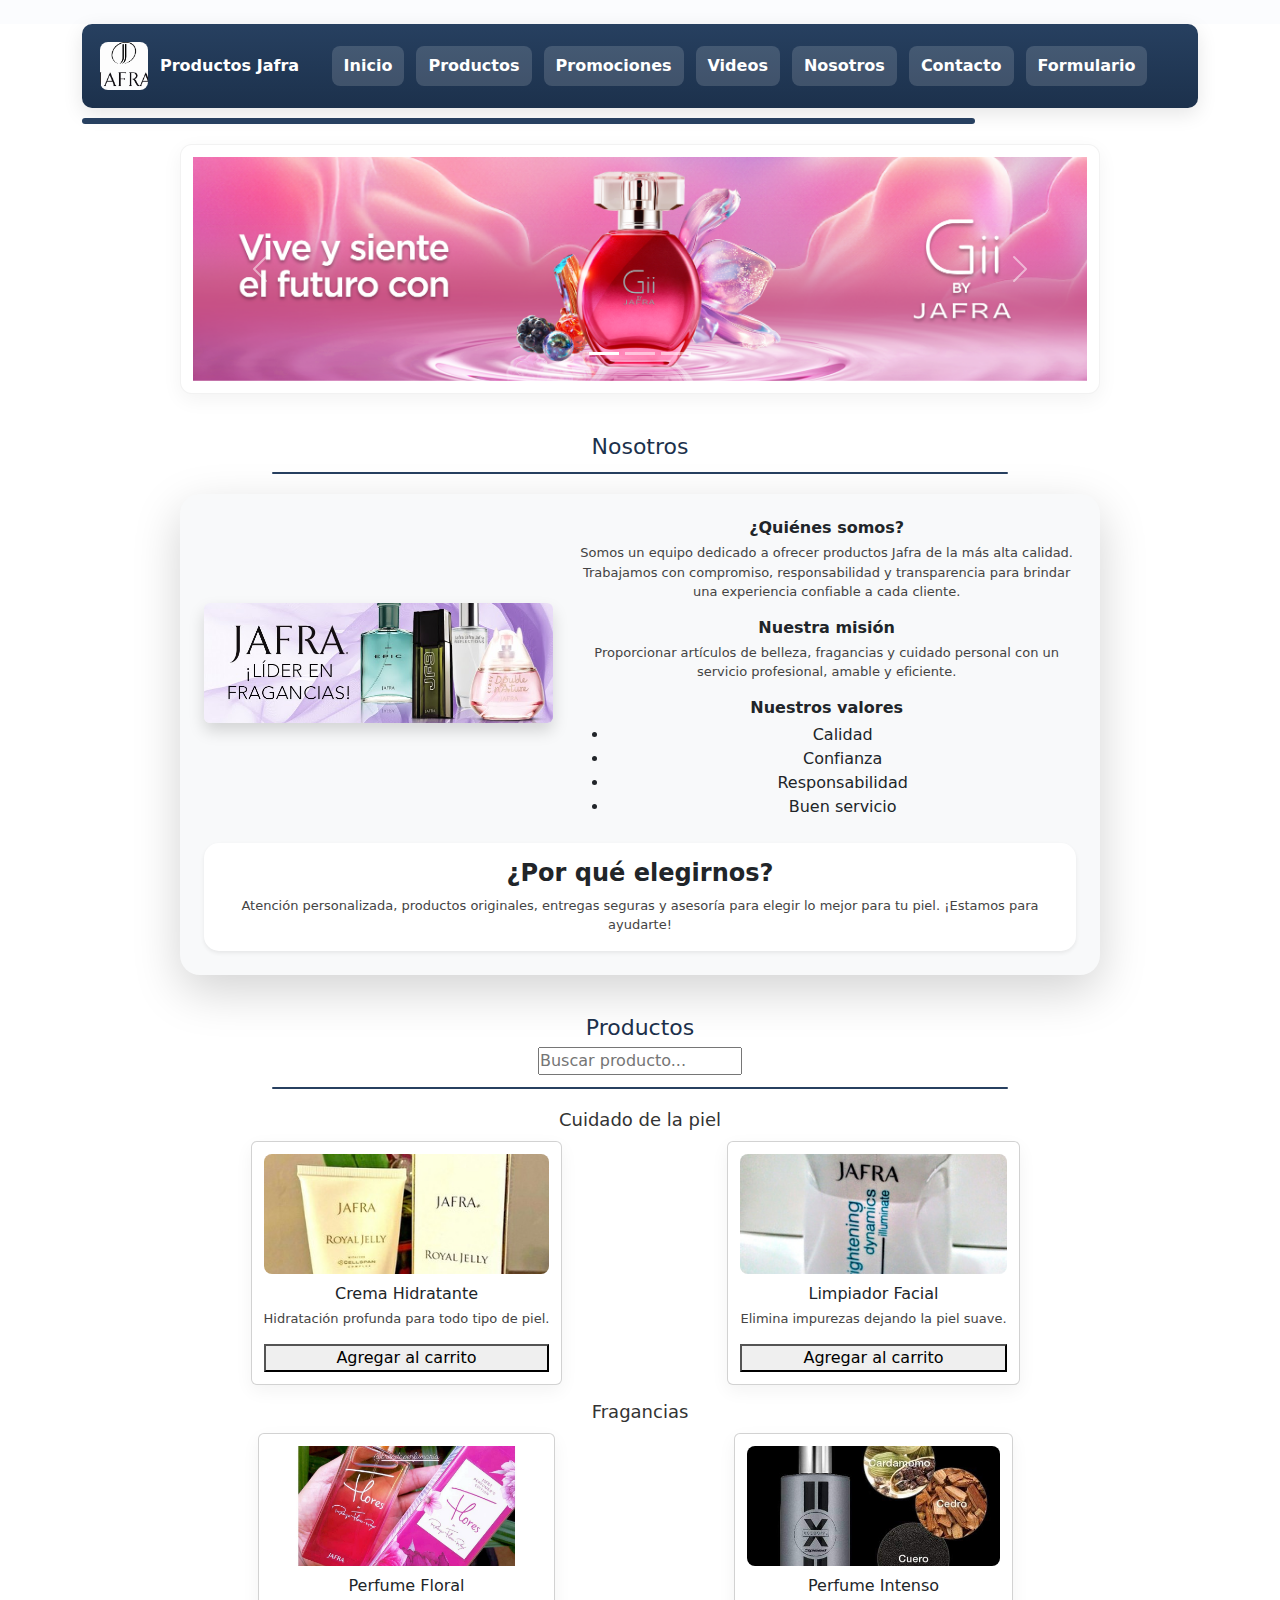
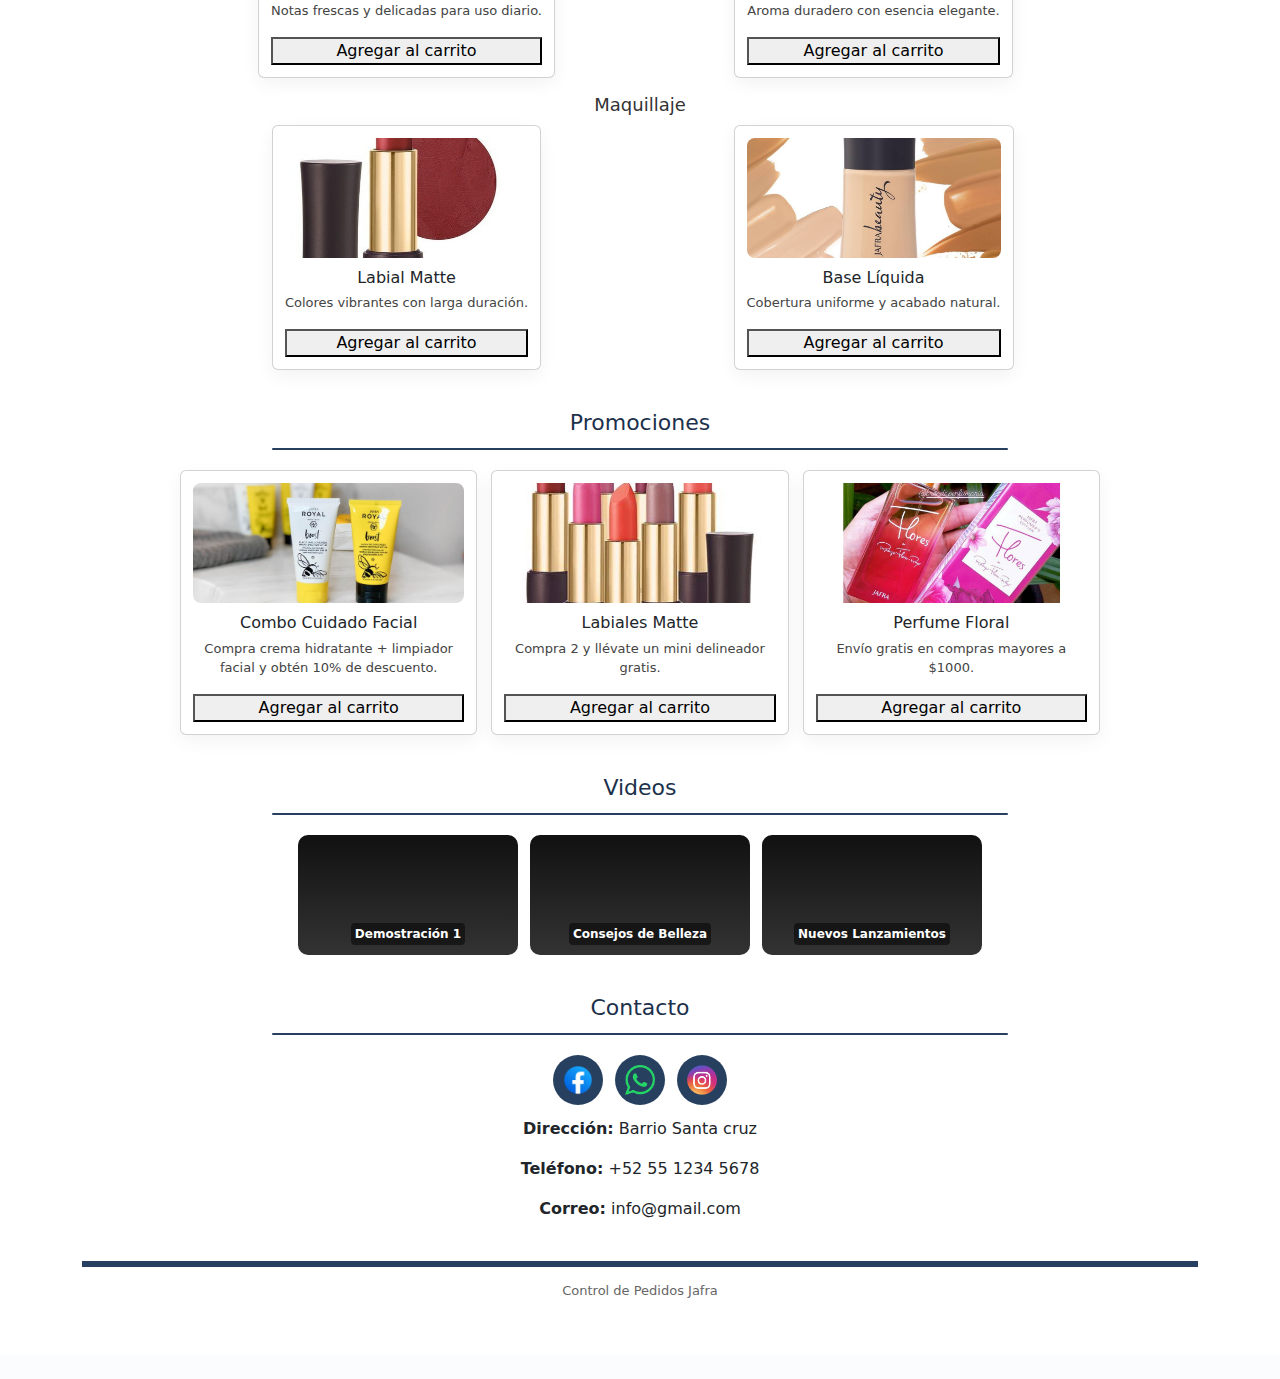
<file: index.html>
<!doctype html>
<html lang="es">
<head>
  <meta charset="utf-8" />
  <meta name="viewport" content="width=device-width,initial-scale=1" />
  <title>Control de Pedidos Jafra</title>
  <link rel="stylesheet" href="css/styles.css">

  <!-- Bootstrap Framework agregado -->
  <link href="https://cdn.jsdelivr.net/npm/bootstrap@5.3.3/dist/css/bootstrap.min.css" rel="stylesheet">

  <!------------------ Configuración de PWA ------------------>
  <meta name="theme-color" content="#274060"/>
  <meta name="MobileOptimized" content="width"/>
  <meta name="HandheldFriendly" content="true"/>
  <meta name="apple-mobile-web-app-capable" content="yes">
  <meta name="mobile-web-app-capable" content="yes">
  <meta name="apple-mobile-web-app-status-bar-style" content="black-translucent"/>
  <link rel="apple-touch-icon" href="img/icon1.png"/>
  <link rel="manifest" href="manifest.json">
  <!------------------ Fin Configuración de PWA ------------------>

  <script src="https://code.jquery.com/jquery-3.6.0.min.js"></script>
  <script defer src="main.js"></script>

</head>
<body>
  <div class="container">

    <!-- CABECERA -->
    <header class="#main-header">
      <a href="#index" class="logo">
        <img src="img/R.jpeg" alt="Logo Jafra" class="logo-img">
        <span class="logo-text">Productos Jafra</span>
      </a>

      <nav>
        <a href="#index">Inicio</a>
        <a href="#productos">Productos</a>
        <a href="#promociones">Promociones</a>
        <a href="#videos">Videos</a>
        <a href="#nosotros">Nosotros</a>
        <a href="#contacto">Contacto</a>
        <a href="secciones/formulario.html">Formulario</a>
      </nav>

      <div class="clearfix"></div>
    </header>

    <div class="divider"></div>

    <main>
      <!-- slider -->
     <!-- SLIDER BOOTSTRAP -->
<div class="section-wrap" id="index">
  <section class="hero">

    <div id="carouselExampleIndicators" class="carousel slide" data-bs-ride="carousel">

      <div class="carousel-indicators">
        <button type="button" data-bs-target="#carouselExampleIndicators" data-bs-slide-to="0" class="active"></button>
        <button type="button" data-bs-target="#carouselExampleIndicators" data-bs-slide-to="1"></button>
        <button type="button" data-bs-target="#carouselExampleIndicators" data-bs-slide-to="2"></button>
      </div>

      <div class="carousel-inner">
        <div class="carousel-item active">
          <img src="img/JAFRA.png" class="d-block w-100" alt="Imagen 1">
        </div>
        <div class="carousel-item">
          <img src="img/jafra2.png" class="d-block w-100" alt="Imagen 2">
        </div>
        <div class="carousel-item">
          <img src="img/R2.jpeg" class="d-block w-100" alt="Imagen 3">
        </div>
      </div>

      <button class="carousel-control-prev" type="button" data-bs-target="#carouselExampleIndicators" data-bs-slide="prev">
        <span class="carousel-control-prev-icon"></span>
      </button>
      <button class="carousel-control-next" type="button" data-bs-target="#carouselExampleIndicators" data-bs-slide="next">
        <span class="carousel-control-next-icon"></span>
      </button>

    </div>

  </section>
</div>

      <!-- NOSOTROS -->
<!-- NOSOTROS -->
<!-- NOSOTROS -->
<div class="section-wrap" id="nosotros">
  <h2 class="section-title text-center">Nosotros</h2>
  <div class="divider"></div>

  <div class="card shadow-lg p-4 border-0 mx-auto" 
       style="border-radius: 20px; background: #f8f9fa; max-width: 1000px;">

    <div class="row g-4 align-items-center">

      <!-- Imagen dentro de la tarjeta, bien acomodada -->
      <div class="col-md-5 d-flex justify-content-center">
        <img src="img/R2.jpeg" 
             class="img-fluid rounded shadow"
             style="max-height: 280px; object-fit: cover; border-radius: 15px;"
             alt="Jafra Equipo">
      </div>

      <div class="col-md-7">
        <h3 class="fw-bold">¿Quiénes somos?</h3>
        <p>
          Somos un equipo dedicado a ofrecer productos Jafra de la más alta calidad.
          Trabajamos con compromiso, responsabilidad y transparencia para brindar
          una experiencia confiable a cada cliente.
        </p>

        <h3 class="fw-bold mt-3">Nuestra misión</h3>
        <p>
          Proporcionar artículos de belleza, fragancias y cuidado personal con un
          servicio profesional, amable y eficiente.
        </p>

        <h3 class="fw-bold mt-3">Nuestros valores</h3>
        <ul class="mb-0">
          <li>Calidad</li>
          <li>Confianza</li>
          <li>Responsabilidad</li>
          <li>Buen servicio</li>
        </ul>
      </div>
    </div>

    <!-- Tarjeta adicional -->
    <div class="card mt-4 p-3 shadow-sm border-0" style="background: #ffffff; border-radius: 15px;">
      <h4 class="fw-bold text-center">¿Por qué elegirnos?</h4>
      <p class="text-center mb-0">
        Atención personalizada, productos originales, entregas seguras y asesoría
        para elegir lo mejor para tu piel. ¡Estamos para ayudarte!
      </p>
    </div>

  </div>
</div>


      <!-- PRODUCTOS -->
      <div class="section-wrap" id="productos">
        <h2 class="section-title">Productos</h2>
        <input type="text" id="buscarProducto" placeholder="Buscar producto..." class="search-input">
        <div class="divider"></div>

        <h3 class="category-title">Cuidado de la piel</h3>
        <div class="services-grid">
          <article class="card">
            <img src="img/s-l500.jpg" alt="Crema hidratante">
            <h3>Crema Hidratante</h3>
            <p>Hidratación profunda para todo tipo de piel.</p>
            <button class="btn-carrito" data-nombre="Crema Hidratante">Agregar al carrito</button>
          </article>
          <article class="card">
            <img src="img/02.jpg" alt="Limpiador facial">
            <h3>Limpiador Facial</h3>
            <p>Elimina impurezas dejando la piel suave.</p>
            <button class="btn-carrito" data-nombre="Limpiador Facial">Agregar al carrito</button>
          </article>
        </div>

        <h3 class="category-title">Fragancias</h3>
        <div class="services-grid">
          <article class="card">
            <img src="img/03.jpg" alt="Perfume 1">
            <h3>Perfume Floral</h3>
            <p>Notas frescas y delicadas para uso diario.</p>
            <button class="btn-carrito" data-nombre="Perfume Floral">Agregar al carrito</button>
          </article>
          <article class="card">
            <img src="img/04.jpg" alt="Perfume 2">
            <h3>Perfume Intenso</h3>
            <p>Aroma duradero con esencia elegante.</p>
            <button class="btn-carrito" data-nombre="Perfume Intenso">Agregar al carrito</button>
          </article>
        </div>

        <h3 class="category-title">Maquillaje</h3>
        <div class="services-grid">
          <article class="card">
            <img src="img/05.jpg" alt="Labial">
            <h3>Labial Matte</h3>
            <p>Colores vibrantes con larga duración.</p>
            <button class="btn-carrito" data-nombre="Labial Matte">Agregar al carrito</button>
          </article>
          <article class="card">
            <img src="img/06.jpg" alt="Base líquida">
            <h3>Base Líquida</h3>
            <p>Cobertura uniforme y acabado natural.</p>
            <button class="btn-carrito" data-nombre="Base Líquida">Agregar al carrito</button>
          </article>
        </div>
      </div>

      <!-- PROMOCIONES -->
      <div class="section-wrap" id="promociones">
        <h2 class="section-title">Promociones</h2>
        <div class="divider"></div>
        <div class="services-grid">
          <article class="card">
            <img src="img/07.jpg" alt="Labial">
            <h3>Combo Cuidado Facial</h3>
            <p>Compra crema hidratante + limpiador facial y obtén 10% de descuento.</p>
            <button class="btn-carrito" data-nombre="Combo Cuidado Facial">Agregar al carrito</button>
          </article>
          <article class="card">
            <img src="img/08.jpg" alt="Labial">
            <h3>Labiales Matte</h3>
            <p>Compra 2 y llévate un mini delineador gratis.</p>
            <button class="btn-carrito" data-nombre="Labiales Matte">Agregar al carrito</button>
          </article>
          <article class="card">
            <img src="img/03.jpg" alt="Labial">
            <h3>Perfume Floral</h3>
            <p>Envío gratis en compras mayores a $1000.</p>
            <button class="btn-carrito" data-nombre="Perfume Floral">Agregar al carrito</button>
          </article>
        </div>
      </div>

      <!-- VIDEOS -->
      <div class="section-wrap" id="videos">
        <h2 class="section-title">Videos</h2>
        <div class="divider"></div>

        <div class="videos-list">
          <div class="video-thumb">
            <iframe width="560" height="315" src="https://www.youtube.com/embed/KsUiRayahmo" allowfullscreen></iframe>
            <div class="title">Demostración 1</div>
          </div>
          <div class="video-thumb">
            <iframe width="560" height="315" src="https://www.youtube.com/embed/2FJ-UTOmnMk" allowfullscreen></iframe>
            <div class="title">Consejos de Belleza</div>
          </div>
          <div class="video-thumb">
            <iframe width="560" height="315" src="https://www.youtube.com/embed/JhE8TTr9ha8" allowfullscreen></iframe>
            <div class="title">Nuevos Lanzamientos</div>
          </div>
        </div>
      </div>

      <!-- CONTACTO -->
      <div class="section-wrap" id="contacto">
        <h2 class="section-title">Contacto</h2>
        <div class="divider"></div>

        <div class="socials">
          <a href="https://www.facebook.com" target="_blank" class="icon">
            <img src="img/face.png" alt="Facebook">
          </a>
          <a href="https://wa.me/5215512345678" target="_blank" class="icon">
            <img src="img/whats.png" alt="WhatsApp">
          </a>
          <a href="https://www.instagram.com" target="_blank" class="icon">
            <img src="img/insta.png" alt="Instagram">
          </a>
        </div>

        <div class="contact-details">
          <p><strong>Dirección:</strong> Barrio Santa cruz</p>
          <p><strong>Teléfono:</strong> +52 55 1234 5678</p>
          <p><strong>Correo:</strong> info@gmail.com</p>
        </div>
      </div>
    </main>

    <footer>
      Control de Pedidos Jafra
    </footer>
  </div>

  <!-- BOTÓN FLOTANTE -->
  <button id="btnSubir" title="Volver arriba">↑</button>

 
  <!-- Bootstrap JS agregado -->
  <script src="https://cdn.jsdelivr.net/npm/bootstrap@5.3.3/dist/js/bootstrap.bundle.min.js"></script>

</body>
</html>
</file>
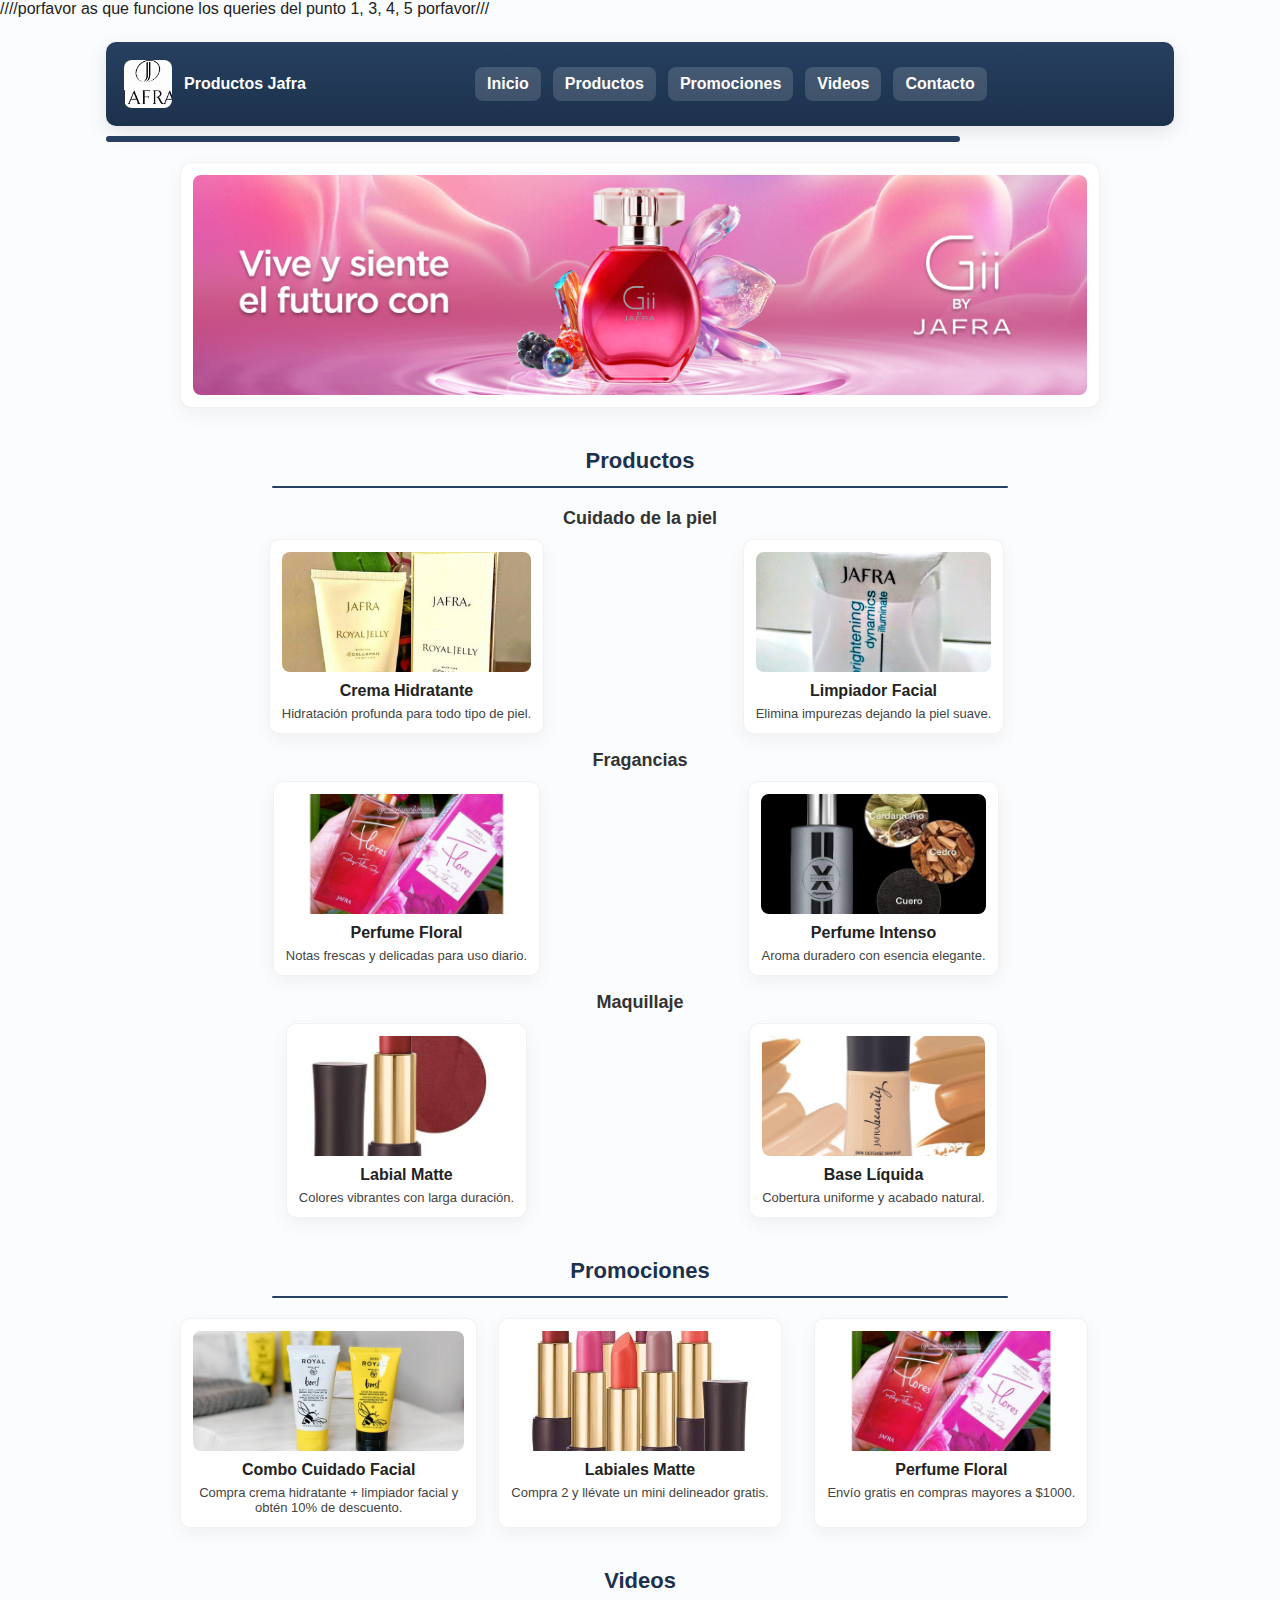
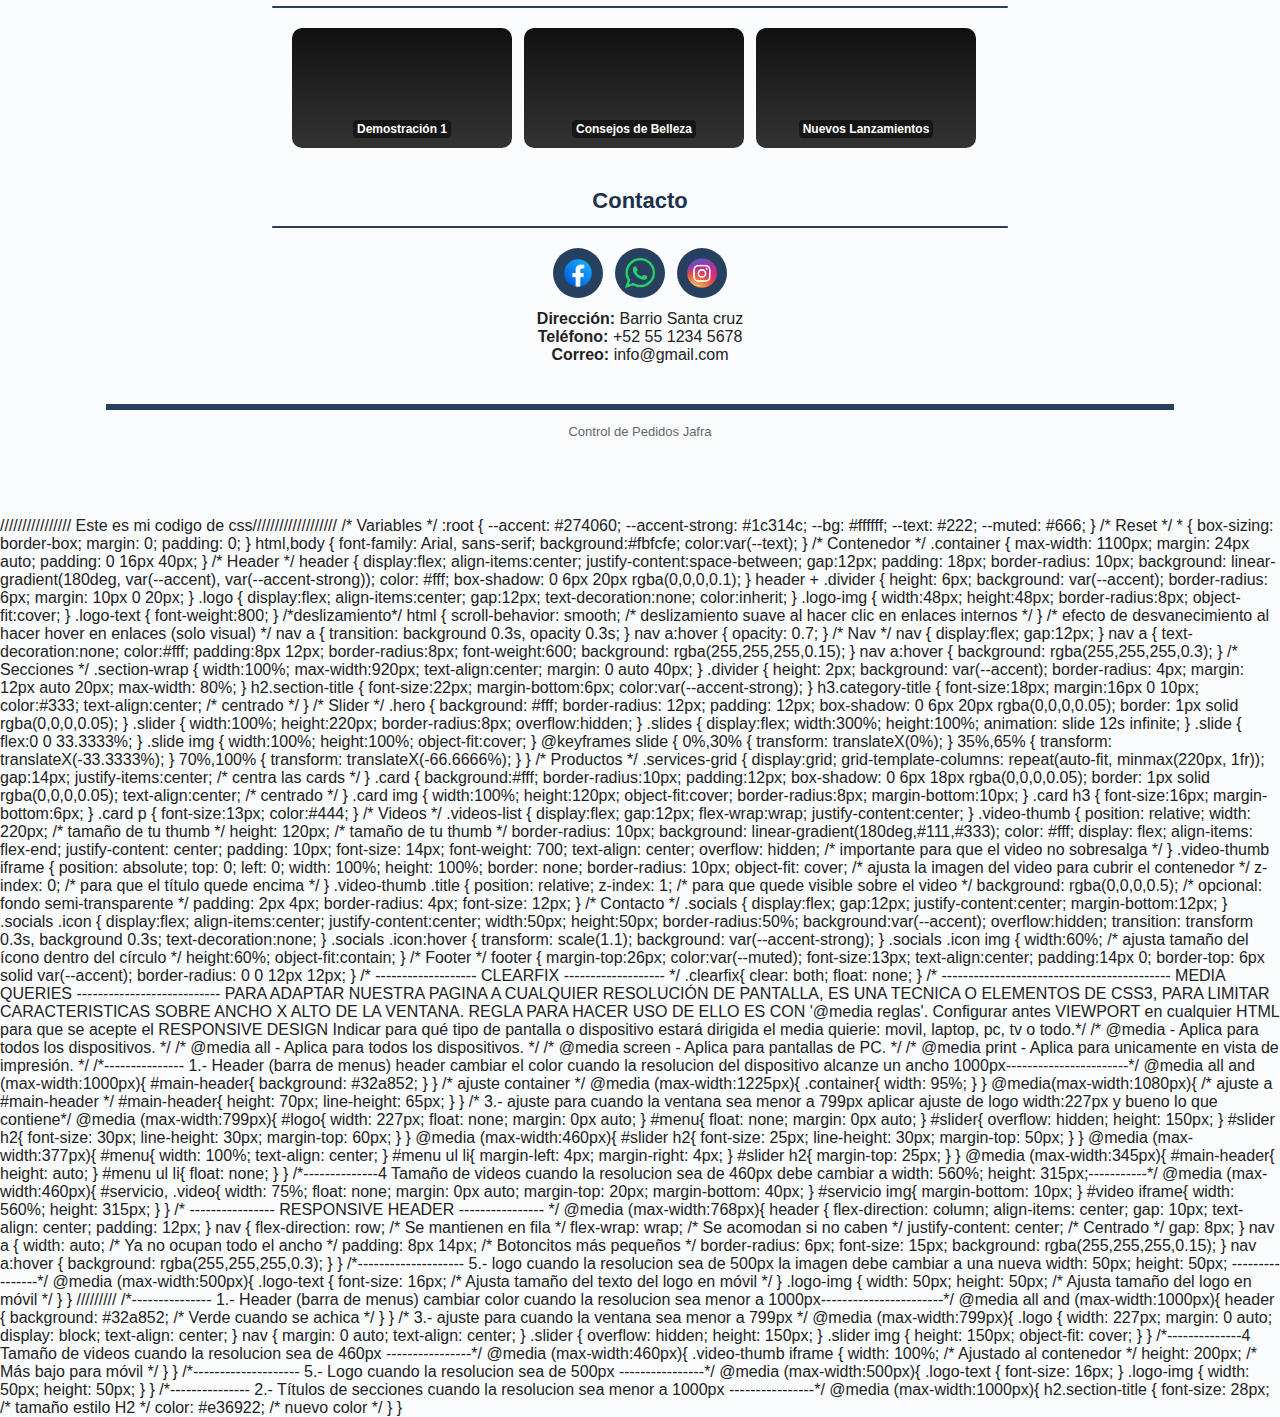
<file: intento1.html>
////porfavor as que funcione los queries del punto 1, 3, 4, 5 porfavor///
<!doctype html>
<html lang="es">
<head>
  <meta charset="utf-8" />
  <meta name="viewport" content="width=device-width,initial-scale=1" />
  <title>Control de Pedidos Jafra</title>
  <link rel="stylesheet" href="css/styles.css">
<!-----------------------------configuracion dee etiquetas para que funcione nuestra PWA------------------->
<!--color de la app-->
<meta name="theme-color" content="#274060"/>

<!--optimizacion para movil-->
<meta name="MobileOptimized" content="width"/>
<meta name="HandheldFriendly" content="true"/>

<!--Meta etiquetas PWA para Apple-->
<meta name="apple-mobile-web-app-capable" content="yes"/>
<meta name="apple-mobile-web-app-status-bar-style" content="black-translucent"/>
<link rel="apple-touch-icon" href="img/icon1.png"/>
<link rel="apple-touch-startup-image" href="img/icon1.png"/>

  <!--configuracion general de PWA-->
  <link rel="manifest" href="manifest.json">

  <!------------------------Fin Meta etiquetas para que funcione nuestra PWA ------------------------------->
</head>
<body>
  <div class="container">
    <!-- CABECERA -->
    <header  class=" #main-header">
      <a href="#index" class="logo">
        <img src="img/R.jpeg" alt="Logo Jafra" class="logo-img">
        <span class="logo-text">Productos Jafra</span>
      </a>

      <nav>
        <a href="#index">Inicio</a>
        <a href="#productos">Productos</a>
        <a href="#promociones">Promociones</a>
        <a href="#videos">Videos</a>
        <a href="#contacto">Contacto</a>
      </nav>

      <div class="clearfix"></div>
    </header>

    <div class="divider"></div>

    <main>
      <!-- slider -->
      <div class="section-wrap" id="index">
        <section class="hero">
          <div class="slider">
            <div class="slides">
              <div class="slide"><img src="img/JAFRA.png" alt="Imagen 1"></div>
              <div class="slide"><img src="img/jafra2.png" alt="Imagen 2"></div>
              <div class="slide"><img src="img/R2.jpeg" alt="Imagen 3"></div>
            </div>
          </div>
        </section>
      </div>

      <!-- PRODUCTOS -->
      <div class="section-wrap" id="productos">
        <h2 class="section-title">Productos</h2>
        <div class="divider"></div>

        <!-- Categoría: Cuidado de la piel -->
        <h3 class="category-title">Cuidado de la piel</h3>
        <div class="services-grid">
          <article class="card">
            <img src="img/s-l500.jpg" alt="Crema hidratante">
            <h3>Crema Hidratante</h3>
            <p>Hidratación profunda para todo tipo de piel.</p>
          </article>
          <article class="card">
            <img src="img/02.jpg" alt="Limpiador facial">
            <h3>Limpiador Facial</h3>
            <p>Elimina impurezas dejando la piel suave.</p>
          </article>
        </div>
         <div class="clearfix"></div>

        <!-- Categoría: Fragancias -->
        <h3 class="category-title">Fragancias</h3>
        <div class="services-grid">
          <article class="card">
            <img src="img/03.jpg" alt="Perfume 1">
            <h3>Perfume Floral</h3>
            <p>Notas frescas y delicadas para uso diario.</p>
          </article>
          <article class="card">
            <img src="img/04.jpg" alt="Perfume 2">
            <h3>Perfume Intenso</h3>
            <p>Aroma duradero con esencia elegante.</p>
          </article>
        </div>
          <div class="clearfix"></div>

        <!-- Categoría: Maquillaje -->
        <h3 class="category-title">Maquillaje</h3>
        <div class="services-grid">
          <article class="card">
            <img src="img/05.jpg" alt="Labial">
            <h3>Labial Matte</h3>
            <p>Colores vibrantes con larga duración.</p>
          </article>
          <article class="card">
            <img src="img/06.jpg" alt="Base líquida">
            <h3>Base Líquida</h3>
            <p>Cobertura uniforme y acabado natural.</p>
          </article>
        </div>
         <div class="clearfix"></div>
      </div>

      <!-- PROMOCIONES -->
<div class="section-wrap" id="promociones">
  <h2 class="section-title">Promociones</h2>
  <div class="divider"></div>
  <div class="services-grid">
    <article class="card">
      <img src="img/07.jpg" alt="Labial">
      <h3>Combo Cuidado Facial</h3>
      <p>Compra crema hidratante + limpiador facial y obtén 10% de descuento.</p>
    </article>
    <article class="card">
      <img src="img/08.jpg" alt="Labial">
      <h3>Labiales Matte</h3>
      <p>Compra 2 y llévate un mini delineador gratis.</p>
    </article>
    <article class="card">
      <img src="img/03.jpg" alt="Labial">
      <h3>Perfume Floral</h3>
      <p>Envío gratis en compras mayores a $1000.</p>
    </article>
  </div>
</div>


      <!-- VIDEOS -->
      <div class="section-wrap" id="videos">
        <h2 class="section-title">Videos</h2>
        <div class="divider"></div>

        <div class="videos-list">
          <div class="video-thumb">
            <iframe width="560" height="315" src="https://www.youtube.com/embed/KsUiRayahmo?si=RrD-sw6LdlRQQRwA" title="YouTube video player" frameborder="0" allow="accelerometer; autoplay; clipboard-write; encrypted-media; gyroscope; picture-in-picture; web-share" referrerpolicy="strict-origin-when-cross-origin" allowfullscreen></iframe>
            <div class="title">Demostración 1</div>
          </div>
          <div class="video-thumb">
            <iframe width="560" height="315" src="https://www.youtube.com/embed/2FJ-UTOmnMk?si=mExwUo-ilHiIi9cN" title="YouTube video player" frameborder="0" allow="accelerometer; autoplay; clipboard-write; encrypted-media; gyroscope; picture-in-picture; web-share" referrerpolicy="strict-origin-when-cross-origin" allowfullscreen></iframe>
            <div class="title">Consejos de Belleza</div>
          </div>
          <div class="video-thumb">
            <iframe width="560" height="315" src="https://www.youtube.com/embed/JhE8TTr9ha8?si=Uhz2UpwKs-veLB5_" title="YouTube video player" frameborder="0" allow="accelerometer; autoplay; clipboard-write; encrypted-media; gyroscope; picture-in-picture; web-share" referrerpolicy="strict-origin-when-cross-origin" allowfullscreen></iframe>
            <div class="title">Nuevos Lanzamientos</div>
          </div>
          <div class="clearfix"></div>
        </div>
      </div>

      <!-- CONTACTO -->
      <div class="section-wrap" id="contacto">
        <h2 class="section-title">Contacto</h2>
        <div class="divider"></div>

       <div class="socials">
  <a href="https://www.facebook.com" target="_blank" class="icon">
    <img src="img/face.png" alt="Facebook">
  </a>
  <a href="https://wa.me/5215512345678" target="_blank" class="icon">
    <img src="img/whats.png" alt="WhatsApp">
  </a>
  <a href="https://www.instagram.com" target="_blank" class="icon">
    <img src="img/insta.png" alt="Instagram">
  </a>
</div>



        <div class="contact-details">
          <p><strong>Dirección:</strong> Barrio Santa cruz</p>
          <p><strong>Teléfono:</strong> +52 55 1234 5678</p>
          <p><strong>Correo:</strong> info@gmail.com</p>
        </div>
      </div>
    </main>

    <footer>
      Control de Pedidos Jafra 
    </footer>
  </div>
</body>
</html>
//////////////// Este es mi codigo de css///////////////////
/* Variables */
:root {
  --accent: #274060;
  --accent-strong: #1c314c;
  --bg: #ffffff;
  --text: #222;
  --muted: #666;
}

/* Reset */
* { box-sizing: border-box; margin: 0; padding: 0; }
html,body { font-family: Arial, sans-serif; background:#fbfcfe; color:var(--text); }

/* Contenedor */
.container {
  max-width: 1100px;
  margin: 24px auto;
  padding: 0 16px 40px;
}

/* Header */
header {
  display:flex;
  align-items:center;
  justify-content:space-between;
  gap:12px;
  padding: 18px;
  border-radius: 10px;
  background: linear-gradient(180deg, var(--accent), var(--accent-strong));
  color: #fff;
  box-shadow: 0 6px 20px rgba(0,0,0,0.1);
}
header + .divider {
  height: 6px;
  background: var(--accent);
  border-radius: 6px;
  margin: 10px 0 20px;
}
.logo { display:flex; align-items:center; gap:12px; text-decoration:none; color:inherit; }
.logo-img { width:48px; height:48px; border-radius:8px; object-fit:cover; }
.logo-text { font-weight:800; }

/*deslizamiento*/
html {
  scroll-behavior: smooth; /* deslizamiento suave al hacer clic en enlaces internos */
}

/* efecto de desvanecimiento al hacer hover en enlaces (solo visual) */
nav a {
  transition: background 0.3s, opacity 0.3s;
}

nav a:hover {
  opacity: 0.7;
}



/* Nav */
nav { display:flex; gap:12px; }
nav a {
  text-decoration:none;
  color:#fff;
  padding:8px 12px;
  border-radius:8px;
  font-weight:600;
  background: rgba(255,255,255,0.15);
}
nav a:hover { background: rgba(255,255,255,0.3); }

/* Secciones */
.section-wrap {
  width:100%;
  max-width:920px;
  text-align:center;
  margin: 0 auto 40px;
}
.divider {
  height: 2px;
  background: var(--accent);
  border-radius: 4px;
  margin: 12px auto 20px;
  max-width: 80%;
}
h2.section-title {
  font-size:22px;
  margin-bottom:6px;
  color:var(--accent-strong);
}
h3.category-title {
  font-size:18px;
  margin:16px 0 10px;
  color:#333;
  text-align:center; /* centrado */
}

/* Slider */
.hero {
  background: #fff;
  border-radius: 12px;
  padding: 12px;
  box-shadow: 0 6px 20px rgba(0,0,0,0.05);
  border: 1px solid rgba(0,0,0,0.05);
}
.slider { width:100%; height:220px; border-radius:8px; overflow:hidden; }
.slides { display:flex; width:300%; height:100%; animation: slide 12s infinite; }
.slide { flex:0 0 33.3333%; }
.slide img { width:100%; height:100%; object-fit:cover; }
@keyframes slide {
  0%,30% { transform: translateX(0%); }
  35%,65% { transform: translateX(-33.3333%); }
  70%,100% { transform: translateX(-66.6666%); }
}

/* Productos */
.services-grid {
  display:grid;
  grid-template-columns: repeat(auto-fit, minmax(220px, 1fr));
  gap:14px;
  justify-items:center; /* centra las cards */
}
.card {
  background:#fff;
  border-radius:10px;
  padding:12px;
  box-shadow: 0 6px 18px rgba(0,0,0,0.05);
  border: 1px solid rgba(0,0,0,0.05);
  text-align:center; /* centrado */
}
.card img {
  width:100%; height:120px;
  object-fit:cover;
  border-radius:8px;
  margin-bottom:10px;
}
.card h3 { font-size:16px; margin-bottom:6px; }
.card p { font-size:13px; color:#444; }

/* Videos */
.videos-list {
  display:flex;
  gap:12px;
  flex-wrap:wrap;
  justify-content:center;
}
.video-thumb {
  position: relative;
  width: 220px;      /* tamaño de tu thumb */
  height: 120px;     /* tamaño de tu thumb */
  border-radius: 10px;
  background: linear-gradient(180deg,#111,#333);
  color: #fff;
  display: flex;
  align-items: flex-end;
  justify-content: center;
  padding: 10px;
  font-size: 14px;
  font-weight: 700;
  text-align: center;
  overflow: hidden;  /* importante para que el video no sobresalga */
}

.video-thumb iframe {
  position: absolute;
  top: 0;
  left: 0;
  width: 100%;
  height: 100%;
  border: none;
  border-radius: 10px;
  object-fit: cover; /* ajusta la imagen del video para cubrir el contenedor */
  z-index: 0;        /* para que el título quede encima */
}

.video-thumb .title {
  position: relative;
  z-index: 1;       /* para que quede visible sobre el video */
  background: rgba(0,0,0,0.5); /* opcional: fondo semi-transparente */
  padding: 2px 4px;
  border-radius: 4px;
  font-size: 12px;
}

/* Contacto */
.socials {
  display:flex;
  gap:12px;
  justify-content:center;
  margin-bottom:12px;
}

.socials .icon {
  display:flex;
  align-items:center;
  justify-content:center;
  width:50px;
  height:50px;
  border-radius:50%;
  background:var(--accent);
  overflow:hidden;
  transition: transform 0.3s, background 0.3s;
  text-decoration:none;
}

.socials .icon:hover {
  transform: scale(1.1);
  background: var(--accent-strong);
}

.socials .icon img {
  width:60%;   /* ajusta tamaño del ícono dentro del círculo */
  height:60%;
  object-fit:contain;
}



/* Footer */
footer {
  margin-top:26px;
  color:var(--muted);
  font-size:13px;
  text-align:center;
  padding:14px 0;
  border-top: 6px solid var(--accent);
  border-radius: 0 0 12px 12px;
}

/* ------------------- CLEARFIX ------------------- */
.clearfix{ 
    clear: both;
    float: none;
}

/* ------------------------------------------- MEDIA QUERIES ---------------------------
PARA ADAPTAR NUESTRA PAGINA A CUALQUIER RESOLUCIÓN DE PANTALLA, ES UNA TECNICA O ELEMENTOS DE CSS3, PARA LIMITAR CARACTERISTICAS
SOBRE ANCHO X ALTO DE LA VENTANA. REGLA PARA HACER USO DE ELLO ES CON '@media reglas'. Configurar antes VIEWPORT en cualquier HTML para que
se acepte el RESPONSIVE DESIGN

Indicar para qué tipo de pantalla o dispositivo estará dirigida el media quierie: movil, laptop, pc, tv o todo.*/

/* @media - Aplica para todos los dispositivos. */
/* @media all - Aplica para todos los dispositivos. */
/* @media screen - Aplica para pantallas de PC. */
/* @media print - Aplica para unicamente en vista de impresión. */

/*--------------- 1.- Header (barra de menus) header cambiar el color cuando la resolucion del dispositivo alcanze un ancho 1000px-----------------------*/

 @media all and (max-width:1000px){
    #main-header{
        background: #32a852;
    }
} 

/* ajuste container */
@media (max-width:1225px){
    .container{
        width: 95%;
    }
}

@media(max-width:1080px){
    /* ajuste a #main-header */
    #main-header{
        height: 70px;
        line-height: 65px;
    }
}

/* 3.- ajuste para cuando la ventana sea menor a 799px  aplicar ajuste de logo width:227px y bueno lo que contiene*/
@media (max-width:799px){
    #logo{
       width: 227px;
       float: none;
       margin: 0px auto;
   }
   #menu{
       float: none;
       margin: 0px auto;
   }
   #slider{
       overflow: hidden;
       height: 150px;
   }
   #slider h2{
       font-size: 30px;
       line-height: 30px;
       margin-top: 60px;
   }
}

@media (max-width:460px){
    #slider h2{
        font-size: 25px;
        line-height: 30px;
        margin-top: 50px;
    }
}
@media (max-width:377px){
    #menu{
        width: 100%;
        text-align: center;
    }
    #menu ul li{
        margin-left: 4px;
        margin-right: 4px;
    }
    #slider h2{
        margin-top: 25px;
    }
}
@media (max-width:345px){
    #main-header{
        height: auto;
    }
    #menu ul li{        
        float: none;
    }
}
/*--------------4 Tamaño de videos cuando la resolucion sea de 460px debe cambiar a  width: 560%;
        height: 315px;-----------*/
@media (max-width:460px){
    #servicio, .video{
        width: 75%;
        float: none;
        margin: 0px auto;
        margin-top: 20px;
        margin-bottom: 40px;
    }
    #servicio img{
        margin-bottom: 10px;
    }
    #video iframe{
        width: 560%;
        height: 315px;
    }
}

/* ---------------- RESPONSIVE HEADER ---------------- */
@media (max-width:768px){
    header {
        flex-direction: column;
        align-items: center;
        gap: 10px;
        text-align: center;
        padding: 12px;
    }

    nav {
        flex-direction: row;      /* Se mantienen en fila */
        flex-wrap: wrap;          /* Se acomodan si no caben */
        justify-content: center;  /* Centrado */
        gap: 8px;
    }

    nav a {
        width: auto;              /* Ya no ocupan todo el ancho */
        padding: 8px 14px;        /* Botoncitos más pequeños */
        border-radius: 6px;
        font-size: 15px;
        background: rgba(255,255,255,0.15);
    }

    nav a:hover {
        background: rgba(255,255,255,0.3);
    }
}

/*-------------------- 5.- logo cuando la resolucion sea de 500px la imagen debe cambiar a una nueva   width: 50px;
        height: 50px;  ----------------*/

@media (max-width:500px){
    .logo-text {
        font-size: 16px;         /* Ajusta tamaño del texto del logo en móvil */
    }

    .logo-img {
        width: 50px;
        height: 50px;            /* Ajusta tamaño del logo en móvil */
    }
}
/////////


/*--------------- 1.- Header (barra de menus) cambiar color cuando la resolucion sea menor a 1000px-----------------------*/
@media all and (max-width:1000px){
    header {
        background: #32a852; /* Verde cuando se achica */
    }
} 

/* 3.- ajuste para cuando la ventana sea menor a 799px */
@media (max-width:799px){
    .logo {
       width: 227px;
       margin: 0 auto;
       display: block;
       text-align: center;
    }
    nav {
       margin: 0 auto;
       text-align: center;
    }
    .slider {
       overflow: hidden;
       height: 150px;
    }
    .slider img {
       height: 150px;
       object-fit: cover;
    }
}

/*--------------4 Tamaño de videos cuando la resolucion sea de 460px ----------------*/
@media (max-width:460px){
    .video-thumb iframe {
        width: 100%;   /* Ajustado al contenedor */
        height: 200px; /* Más bajo para móvil */
    }
}

/*-------------------- 5.- Logo cuando la resolucion sea de 500px ----------------*/
@media (max-width:500px){
    .logo-text {
        font-size: 16px;         
    }

    .logo-img {
        width: 50px;
        height: 50px;            
    }
}


/*--------------- 2.- Títulos de secciones cuando la resolucion sea menor a 1000px ----------------*/
@media (max-width:1000px){
    h2.section-title {
        font-size: 28px;       /* tamaño estilo H2 */
        color: #e36922;        /* nuevo color */
    }
}
</file>
<file: css/styles.css>
/* Variables */
:root {
  --accent: #274060;
  --accent-strong: #1c314c;
  --bg: #ffffff;
  --text: #222;
  --muted: #666;
}

/* Reset */
* { box-sizing: border-box; margin: 0; padding: 0; }
html,body { font-family: Arial, sans-serif; background:#fbfcfe; color:var(--text); }

/* Contenedor */
.container {
  max-width: 1100px;
  margin: 24px auto;
  padding: 0 16px 40px;
}

/* Header */
header {
  display:flex;
  align-items:center;
  justify-content:space-between;
  gap:12px;
  padding: 18px;
  border-radius: 10px;
  background: linear-gradient(180deg, var(--accent), var(--accent-strong));
  color: #fff;
  box-shadow: 0 6px 20px rgba(0,0,0,0.1);
}
header + .divider {
  height: 6px;
  background: var(--accent);
  border-radius: 6px;
  margin: 10px 0 20px;
}
.logo { display:flex; align-items:center; gap:12px; text-decoration:none; color:inherit; }
.logo-img { width:48px; height:48px; border-radius:8px; object-fit:cover; }
.logo-text { font-weight:800; }

/*deslizamiento*/
html {
  scroll-behavior: smooth; /* deslizamiento suave al hacer clic en enlaces internos */
}

/* efecto de desvanecimiento al hacer hover en enlaces (solo visual) */
nav a {
  transition: background 0.3s, opacity 0.3s;
}

nav a:hover {
  opacity: 0.7;
}



/* Nav */
nav { display:flex; gap:12px; }
nav a {
  text-decoration:none;
  color:#fff;
  padding:8px 12px;
  border-radius:8px;
  font-weight:600;
  background: rgba(255,255,255,0.15);
}
nav a:hover { background: rgba(255,255,255,0.3); }

/* Secciones */
.section-wrap {
  width:100%;
  max-width:920px;
  text-align:center;
  margin: 0 auto 40px;
}
.divider {
  height: 2px;
  background: var(--accent);
  border-radius: 4px;
  margin: 12px auto 20px;
  max-width: 80%;
}
h2.section-title {
  font-size:22px;
  margin-bottom:6px;
  color:var(--accent-strong);
}
h3.category-title {
  font-size:18px;
  margin:16px 0 10px;
  color:#333;
  text-align:center; /* centrado */
}

/* Slider */
.hero {
  background: #fff;
  border-radius: 12px;
  padding: 12px;
  box-shadow: 0 6px 20px rgba(0,0,0,0.05);
  border: 1px solid rgba(0,0,0,0.05);
}
.slider { width:100%; height:220px; border-radius:8px; overflow:hidden; }
.slides { display:flex; width:300%; height:100%; animation: slide 12s infinite; }
.slide { flex:0 0 33.3333%; }
.slide img { width:100%; height:100%; object-fit:cover; }
@keyframes slide {
  0%,30% { transform: translateX(0%); }
  35%,65% { transform: translateX(-33.3333%); }
  70%,100% { transform: translateX(-66.6666%); }
}

/* Productos */
.services-grid {
  display:grid;
  grid-template-columns: repeat(auto-fit, minmax(220px, 1fr));
  gap:14px;
  justify-items:center; /* centra las cards */
}
.card {
  background:#fff;
  border-radius:10px;
  padding:12px;
  box-shadow: 0 6px 18px rgba(0,0,0,0.05);
  border: 1px solid rgba(0,0,0,0.05);
  text-align:center; /* centrado */
}
.card img {
  width:100%; height:120px;
  object-fit:cover;
  border-radius:8px;
  margin-bottom:10px;
}
.card h3 { font-size:16px; margin-bottom:6px; }
.card p { font-size:13px; color:#444; }

/* Videos */
.videos-list {
  display:flex;
  gap:12px;
  flex-wrap:wrap;
  justify-content:center;
}
.video-thumb {
  position: relative;
  width: 220px;      /* tamaño de tu thumb */
  height: 120px;     /* tamaño de tu thumb */
  border-radius: 10px;
  background: linear-gradient(180deg,#111,#333);
  color: #fff;
  display: flex;
  align-items: flex-end;
  justify-content: center;
  padding: 10px;
  font-size: 14px;
  font-weight: 700;
  text-align: center;
  overflow: hidden;  /* importante para que el video no sobresalga */
}

.video-thumb iframe {
  position: absolute;
  top: 0;
  left: 0;
  width: 100%;
  height: 100%;
  border: none;
  border-radius: 10px;
  object-fit: cover; /* ajusta la imagen del video para cubrir el contenedor */
  z-index: 0;        /* para que el título quede encima */
}

.video-thumb .title {
  position: relative;
  z-index: 1;       /* para que quede visible sobre el video */
  background: rgba(0,0,0,0.5); /* opcional: fondo semi-transparente */
  padding: 2px 4px;
  border-radius: 4px;
  font-size: 12px;
}

/* Contacto */
.socials {
  display:flex;
  gap:12px;
  justify-content:center;
  margin-bottom:12px;
}

.socials .icon {
  display:flex;
  align-items:center;
  justify-content:center;
  width:50px;
  height:50px;
  border-radius:50%;
  background:var(--accent);
  overflow:hidden;
  transition: transform 0.3s, background 0.3s;
  text-decoration:none;
}

.socials .icon:hover {
  transform: scale(1.1);
  background: var(--accent-strong);
}

.socials .icon img {
  width:60%;   /* ajusta tamaño del ícono dentro del círculo */
  height:60%;
  object-fit:contain;
}



/* Footer */
footer {
  margin-top:26px;
  color:var(--muted);
  font-size:13px;
  text-align:center;
  padding:14px 0;
  border-top: 6px solid var(--accent);
  border-radius: 0 0 12px 12px;
}

/* ------------------- CLEARFIX ------------------- */
.clearfix{ 
    clear: both;
    float: none;
}

/* ------------------------------------------- MEDIA QUERIES ---------------------------
PARA ADAPTAR NUESTRA PAGINA A CUALQUIER RESOLUCIÓN DE PANTALLA, ES UNA TECNICA O ELEMENTOS DE CSS3, PARA LIMITAR CARACTERISTICAS
SOBRE ANCHO X ALTO DE LA VENTANA. REGLA PARA HACER USO DE ELLO ES CON '@media reglas'. Configurar antes VIEWPORT en cualquier HTML para que
se acepte el RESPONSIVE DESIGN

Indicar para qué tipo de pantalla o dispositivo estará dirigida el media quierie: movil, laptop, pc, tv o todo.*/

/* @media - Aplica para todos los dispositivos. */
/* @media all - Aplica para todos los dispositivos. */
/* @media screen - Aplica para pantallas de PC. */
/* @media print - Aplica para unicamente en vista de impresión. */

/*--------------- 1.- Header (barra de menus) cambiar color cuando la resolucion sea menor a 1000px-----------------------*/
@media all and (max-width:1000px){
    header {
        background: #32a852; /* Verde cuando se achica */
    }
} 

/*--------------- 2.- Títulos de secciones cuando la resolucion sea menor a 1000px ----------------*/
@media (max-width:1000px){
    h2.section-title {
        font-size: 28px;       
        color: #e36922;       
    }
}
/* ajuste container */
@media (max-width:1225px){
    .container{
        width: 95%;
    }
}

@media(max-width:1080px){
    /* ajuste a #main-header */
    #main-header{
        height: 70px;
        line-height: 65px;
    }
}

/* 3.- ajuste para cuando la ventana sea menor a 799px */
@media (max-width:799px){
    .logo {
       width: 227px;
       margin: 0 auto;
       display: block;
       text-align: center;
    }
    nav {
       margin: 0 auto;
       text-align: center;
    }
    .slider {
       overflow: hidden;
       height: 150px;
    }
    .slider img {
       height: 150px;
       object-fit: cover;
    }

   #slider h2{
       font-size: 30px;
       line-height: 30px;
       margin-top: 60px;
   }
}

@media (max-width:460px){
    #slider h2{
        font-size: 25px;
        line-height: 30px;
        margin-top: 50px;
    }
}
@media (max-width:377px){
    #menu{
        width: 100%;
        text-align: center;
    }
    #menu ul li{
        margin-left: 4px;
        margin-right: 4px;
    }
    #slider h2{
        margin-top: 25px;
    }
}
@media (max-width:345px){
    #main-header{
        height: auto;
    }
    #menu ul li{        
        float: none;
    }
}
/*--------------4 Tamaño de videos cuando la resolucion sea de 460px ----------------*/
@media (max-width:460px){
    .video-thumb iframe {
        width: 100%;   /* Ajustado al contenedor */
        height: 200px; /* Más bajo para móvil */
    }

    #servicio img{
        margin-bottom: 10px;
    }
    #video iframe{
        width: 560%;
        height: 315px;
    }
}

/* ---------------- RESPONSIVE HEADER ---------------- */
@media (max-width:768px){
    header {
        flex-direction: column;
        align-items: center;
        gap: 10px;
        text-align: center;
        padding: 12px;
    }

    nav {
        flex-direction: row;      /* Se mantienen en fila */
        flex-wrap: wrap;          /* Se acomodan si no caben */
        justify-content: center;  /* Centrado */
        gap: 8px;
    }

    nav a {
        width: auto;              /* Ya no ocupan todo el ancho */
        padding: 8px 14px;        /* Botoncitos más pequeños */
        border-radius: 6px;
        font-size: 15px;
        background: rgba(255,255,255,0.15);
    }

    nav a:hover {
        background: rgba(255,255,255,0.3);
    }
}

/*-------------------- 5.- Logo cuando la resolucion sea de 500px ----------------*/
@media (max-width:500px){
    .logo-text {
        font-size: 16px;         
    }

    .logo-img {
        width: 50px;
        height: 50px;            
    }
}
/*--- ESTILO DEL BOTÓN FLOTANTE---- */
 #btnSubir {
      position: fixed;
      bottom: 25px;
      right: 25px;
      background-color: #274060;
      color: white;
      border: none;
      border-radius: 50%;
      width: 50px;
      height: 50px;
      font-size: 24px;
      cursor: pointer;
      display: none;
      align-items: center;
      justify-content: center;
      box-shadow: 0 4px 10px rgba(0,0,0,0.3);
      transition: opacity 0.3s ease, transform 0.3s ease;
      z-index: 999;
    }

    #btnSubir:hover {
      background-color: #3e5b8a;
      transform: scale(1.1);
    }
    
    /*----formulario*/
</file>
